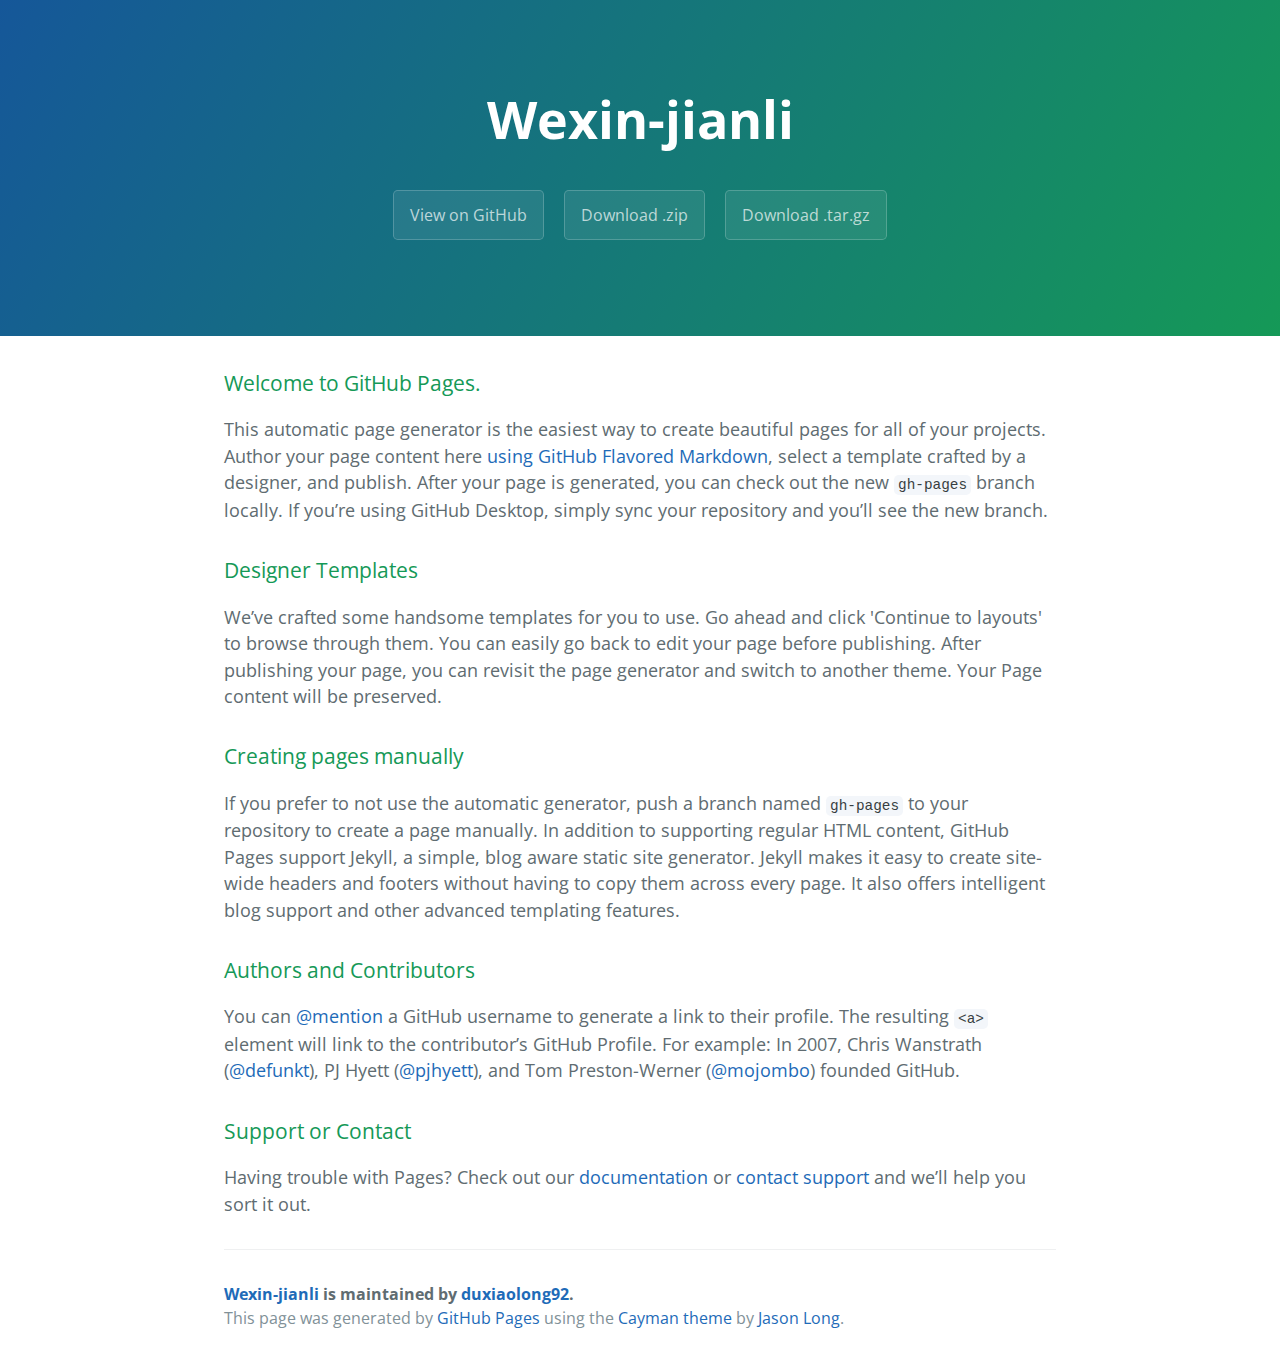
<file: index.html>
<!DOCTYPE html>
<html lang="en-us">
  <head>
    <meta charset="UTF-8">
    <title>Wexin-jianli by duxiaolong92</title>
    <meta name="viewport" content="width=device-width, initial-scale=1">
    <link rel="stylesheet" type="text/css" href="stylesheets/normalize.css" media="screen">
    <link href='https://fonts.googleapis.com/css?family=Open+Sans:400,700' rel='stylesheet' type='text/css'>
    <link rel="stylesheet" type="text/css" href="stylesheets/stylesheet.css" media="screen">
    <link rel="stylesheet" type="text/css" href="stylesheets/github-light.css" media="screen">
  </head>
  <body>
    <section class="page-header">
      <h1 class="project-name">Wexin-jianli</h1>
      <h2 class="project-tagline"></h2>
      <a href="https://github.com/duxiaolong92/wexin-jianli" class="btn">View on GitHub</a>
      <a href="https://github.com/duxiaolong92/wexin-jianli/zipball/master" class="btn">Download .zip</a>
      <a href="https://github.com/duxiaolong92/wexin-jianli/tarball/master" class="btn">Download .tar.gz</a>
    </section>

    <section class="main-content">
      <h3>
<a id="welcome-to-github-pages" class="anchor" href="#welcome-to-github-pages" aria-hidden="true"><span class="octicon octicon-link"></span></a>Welcome to GitHub Pages.</h3>

<p>This automatic page generator is the easiest way to create beautiful pages for all of your projects. Author your page content here <a href="https://guides.github.com/features/mastering-markdown/">using GitHub Flavored Markdown</a>, select a template crafted by a designer, and publish. After your page is generated, you can check out the new <code>gh-pages</code> branch locally. If you’re using GitHub Desktop, simply sync your repository and you’ll see the new branch.</p>

<h3>
<a id="designer-templates" class="anchor" href="#designer-templates" aria-hidden="true"><span class="octicon octicon-link"></span></a>Designer Templates</h3>

<p>We’ve crafted some handsome templates for you to use. Go ahead and click 'Continue to layouts' to browse through them. You can easily go back to edit your page before publishing. After publishing your page, you can revisit the page generator and switch to another theme. Your Page content will be preserved.</p>

<h3>
<a id="creating-pages-manually" class="anchor" href="#creating-pages-manually" aria-hidden="true"><span class="octicon octicon-link"></span></a>Creating pages manually</h3>

<p>If you prefer to not use the automatic generator, push a branch named <code>gh-pages</code> to your repository to create a page manually. In addition to supporting regular HTML content, GitHub Pages support Jekyll, a simple, blog aware static site generator. Jekyll makes it easy to create site-wide headers and footers without having to copy them across every page. It also offers intelligent blog support and other advanced templating features.</p>

<h3>
<a id="authors-and-contributors" class="anchor" href="#authors-and-contributors" aria-hidden="true"><span class="octicon octicon-link"></span></a>Authors and Contributors</h3>

<p>You can <a href="https://github.com/blog/821" class="user-mention">@mention</a> a GitHub username to generate a link to their profile. The resulting <code>&lt;a&gt;</code> element will link to the contributor’s GitHub Profile. For example: In 2007, Chris Wanstrath (<a href="https://github.com/defunkt" class="user-mention">@defunkt</a>), PJ Hyett (<a href="https://github.com/pjhyett" class="user-mention">@pjhyett</a>), and Tom Preston-Werner (<a href="https://github.com/mojombo" class="user-mention">@mojombo</a>) founded GitHub.</p>

<h3>
<a id="support-or-contact" class="anchor" href="#support-or-contact" aria-hidden="true"><span class="octicon octicon-link"></span></a>Support or Contact</h3>

<p>Having trouble with Pages? Check out our <a href="https://help.github.com/pages">documentation</a> or <a href="https://github.com/contact">contact support</a> and we’ll help you sort it out.</p>

      <footer class="site-footer">
        <span class="site-footer-owner"><a href="https://github.com/duxiaolong92/wexin-jianli">Wexin-jianli</a> is maintained by <a href="https://github.com/duxiaolong92">duxiaolong92</a>.</span>

        <span class="site-footer-credits">This page was generated by <a href="https://pages.github.com">GitHub Pages</a> using the <a href="https://github.com/jasonlong/cayman-theme">Cayman theme</a> by <a href="https://twitter.com/jasonlong">Jason Long</a>.</span>
      </footer>

    </section>

  
  </body>
</html>
</file>
<file: stylesheets/stylesheet.css>
* {
  box-sizing: border-box; }

body {
  padding: 0;
  margin: 0;
  font-family: "Open Sans", "Helvetica Neue", Helvetica, Arial, sans-serif;
  font-size: 16px;
  line-height: 1.5;
  color: #606c71; }

a {
  color: #1e6bb8;
  text-decoration: none; }
  a:hover {
    text-decoration: underline; }

.btn {
  display: inline-block;
  margin-bottom: 1rem;
  color: rgba(255, 255, 255, 0.7);
  background-color: rgba(255, 255, 255, 0.08);
  border-color: rgba(255, 255, 255, 0.2);
  border-style: solid;
  border-width: 1px;
  border-radius: 0.3rem;
  transition: color 0.2s, background-color 0.2s, border-color 0.2s; }
  .btn + .btn {
    margin-left: 1rem; }

.btn:hover {
  color: rgba(255, 255, 255, 0.8);
  text-decoration: none;
  background-color: rgba(255, 255, 255, 0.2);
  border-color: rgba(255, 255, 255, 0.3); }

@media screen and (min-width: 64em) {
  .btn {
    padding: 0.75rem 1rem; } }

@media screen and (min-width: 42em) and (max-width: 64em) {
  .btn {
    padding: 0.6rem 0.9rem;
    font-size: 0.9rem; } }

@media screen and (max-width: 42em) {
  .btn {
    display: block;
    width: 100%;
    padding: 0.75rem;
    font-size: 0.9rem; }
    .btn + .btn {
      margin-top: 1rem;
      margin-left: 0; } }

.page-header {
  color: #fff;
  text-align: center;
  background-color: #159957;
  background-image: linear-gradient(120deg, #155799, #159957); }

@media screen and (min-width: 64em) {
  .page-header {
    padding: 5rem 6rem; } }

@media screen and (min-width: 42em) and (max-width: 64em) {
  .page-header {
    padding: 3rem 4rem; } }

@media screen and (max-width: 42em) {
  .page-header {
    padding: 2rem 1rem; } }

.project-name {
  margin-top: 0;
  margin-bottom: 0.1rem; }

@media screen and (min-width: 64em) {
  .project-name {
    font-size: 3.25rem; } }

@media screen and (min-width: 42em) and (max-width: 64em) {
  .project-name {
    font-size: 2.25rem; } }

@media screen and (max-width: 42em) {
  .project-name {
    font-size: 1.75rem; } }

.project-tagline {
  margin-bottom: 2rem;
  font-weight: normal;
  opacity: 0.7; }

@media screen and (min-width: 64em) {
  .project-tagline {
    font-size: 1.25rem; } }

@media screen and (min-width: 42em) and (max-width: 64em) {
  .project-tagline {
    font-size: 1.15rem; } }

@media screen and (max-width: 42em) {
  .project-tagline {
    font-size: 1rem; } }

.main-content :first-child {
  margin-top: 0; }
.main-content img {
  max-width: 100%; }
.main-content h1, .main-content h2, .main-content h3, .main-content h4, .main-content h5, .main-content h6 {
  margin-top: 2rem;
  margin-bottom: 1rem;
  font-weight: normal;
  color: #159957; }
.main-content p {
  margin-bottom: 1em; }
.main-content code {
  padding: 2px 4px;
  font-family: Consolas, "Liberation Mono", Menlo, Courier, monospace;
  font-size: 0.9rem;
  color: #383e41;
  background-color: #f3f6fa;
  border-radius: 0.3rem; }
.main-content pre {
  padding: 0.8rem;
  margin-top: 0;
  margin-bottom: 1rem;
  font: 1rem Consolas, "Liberation Mono", Menlo, Courier, monospace;
  color: #567482;
  word-wrap: normal;
  background-color: #f3f6fa;
  border: solid 1px #dce6f0;
  border-radius: 0.3rem; }
  .main-content pre > code {
    padding: 0;
    margin: 0;
    font-size: 0.9rem;
    color: #567482;
    word-break: normal;
    white-space: pre;
    background: transparent;
    border: 0; }
.main-content .highlight {
  margin-bottom: 1rem; }
  .main-content .highlight pre {
    margin-bottom: 0;
    word-break: normal; }
.main-content .highlight pre, .main-content pre {
  padding: 0.8rem;
  overflow: auto;
  font-size: 0.9rem;
  line-height: 1.45;
  border-radius: 0.3rem; }
.main-content pre code, .main-content pre tt {
  display: inline;
  max-width: initial;
  padding: 0;
  margin: 0;
  overflow: initial;
  line-height: inherit;
  word-wrap: normal;
  background-color: transparent;
  border: 0; }
  .main-content pre code:before, .main-content pre code:after, .main-content pre tt:before, .main-content pre tt:after {
    content: normal; }
.main-content ul, .main-content ol {
  margin-top: 0; }
.main-content blockquote {
  padding: 0 1rem;
  margin-left: 0;
  color: #819198;
  border-left: 0.3rem solid #dce6f0; }
  .main-content blockquote > :first-child {
    margin-top: 0; }
  .main-content blockquote > :last-child {
    margin-bottom: 0; }
.main-content table {
  display: block;
  width: 100%;
  overflow: auto;
  word-break: normal;
  word-break: keep-all; }
  .main-content table th {
    font-weight: bold; }
  .main-content table th, .main-content table td {
    padding: 0.5rem 1rem;
    border: 1px solid #e9ebec; }
.main-content dl {
  padding: 0; }
  .main-content dl dt {
    padding: 0;
    margin-top: 1rem;
    font-size: 1rem;
    font-weight: bold; }
  .main-content dl dd {
    padding: 0;
    margin-bottom: 1rem; }
.main-content hr {
  height: 2px;
  padding: 0;
  margin: 1rem 0;
  background-color: #eff0f1;
  border: 0; }

@media screen and (min-width: 64em) {
  .main-content {
    max-width: 64rem;
    padding: 2rem 6rem;
    margin: 0 auto;
    font-size: 1.1rem; } }

@media screen and (min-width: 42em) and (max-width: 64em) {
  .main-content {
    padding: 2rem 4rem;
    font-size: 1.1rem; } }

@media screen and (max-width: 42em) {
  .main-content {
    padding: 2rem 1rem;
    font-size: 1rem; } }

.site-footer {
  padding-top: 2rem;
  margin-top: 2rem;
  border-top: solid 1px #eff0f1; }

.site-footer-owner {
  display: block;
  font-weight: bold; }

.site-footer-credits {
  color: #819198; }

@media screen and (min-width: 64em) {
  .site-footer {
    font-size: 1rem; } }

@media screen and (min-width: 42em) and (max-width: 64em) {
  .site-footer {
    font-size: 1rem; } }

@media screen and (max-width: 42em) {
  .site-footer {
    font-size: 0.9rem; } }
</file>
<file: stylesheets/github-light.css>
/*
   Copyright 2014 GitHub Inc.

   Licensed under the Apache License, Version 2.0 (the "License");
   you may not use this file except in compliance with the License.
   You may obtain a copy of the License at

       http://www.apache.org/licenses/LICENSE-2.0

   Unless required by applicable law or agreed to in writing, software
   distributed under the License is distributed on an "AS IS" BASIS,
   WITHOUT WARRANTIES OR CONDITIONS OF ANY KIND, either express or implied.
   See the License for the specific language governing permissions and
   limitations under the License.

*/

.pl-c /* comment */ {
  color: #969896;
}

.pl-c1      /* constant, markup.raw, meta.diff.header, meta.module-reference, meta.property-name, support, support.constant, support.variable, variable.other.constant */,
.pl-s .pl-v /* string variable */ {
  color: #0086b3;
}

.pl-e  /* entity */,
.pl-en /* entity.name */ {
  color: #795da3;
}

.pl-s .pl-s1 /* string source */,
.pl-smi      /* storage.modifier.import, storage.modifier.package, storage.type.java, variable.other, variable.parameter.function */ {
  color: #333;
}

.pl-ent /* entity.name.tag */ {
  color: #63a35c;
}

.pl-k /* keyword, storage, storage.type */ {
  color: #a71d5d;
}

.pl-pds              /* punctuation.definition.string, string.regexp.character-class */,
.pl-s                /* string */,
.pl-s .pl-pse .pl-s1 /* string punctuation.section.embedded source */,
.pl-sr               /* string.regexp */,
.pl-sr .pl-cce       /* string.regexp constant.character.escape */,
.pl-sr .pl-sra       /* string.regexp string.regexp.arbitrary-repitition */,
.pl-sr .pl-sre       /* string.regexp source.ruby.embedded */ {
  color: #183691;
}

.pl-v /* variable */ {
  color: #ed6a43;
}

.pl-id /* invalid.deprecated */ {
  color: #b52a1d;
}

.pl-ii /* invalid.illegal */ {
  background-color: #b52a1d;
  color: #f8f8f8;
}

.pl-sr .pl-cce /* string.regexp constant.character.escape */ {
  color: #63a35c;
  font-weight: bold;
}

.pl-ml /* markup.list */ {
  color: #693a17;
}

.pl-mh        /* markup.heading */,
.pl-mh .pl-en /* markup.heading entity.name */,
.pl-ms        /* meta.separator */ {
  color: #1d3e81;
  font-weight: bold;
}

.pl-mq /* markup.quote */ {
  color: #008080;
}

.pl-mi /* markup.italic */ {
  color: #333;
  font-style: italic;
}

.pl-mb /* markup.bold */ {
  color: #333;
  font-weight: bold;
}

.pl-md /* markup.deleted, meta.diff.header.from-file */ {
  background-color: #ffecec;
  color: #bd2c00;
}

.pl-mi1 /* markup.inserted, meta.diff.header.to-file */ {
  background-color: #eaffea;
  color: #55a532;
}

.pl-mdr /* meta.diff.range */ {
  color: #795da3;
  font-weight: bold;
}

.pl-mo /* meta.output */ {
  color: #1d3e81;
}
</file>
